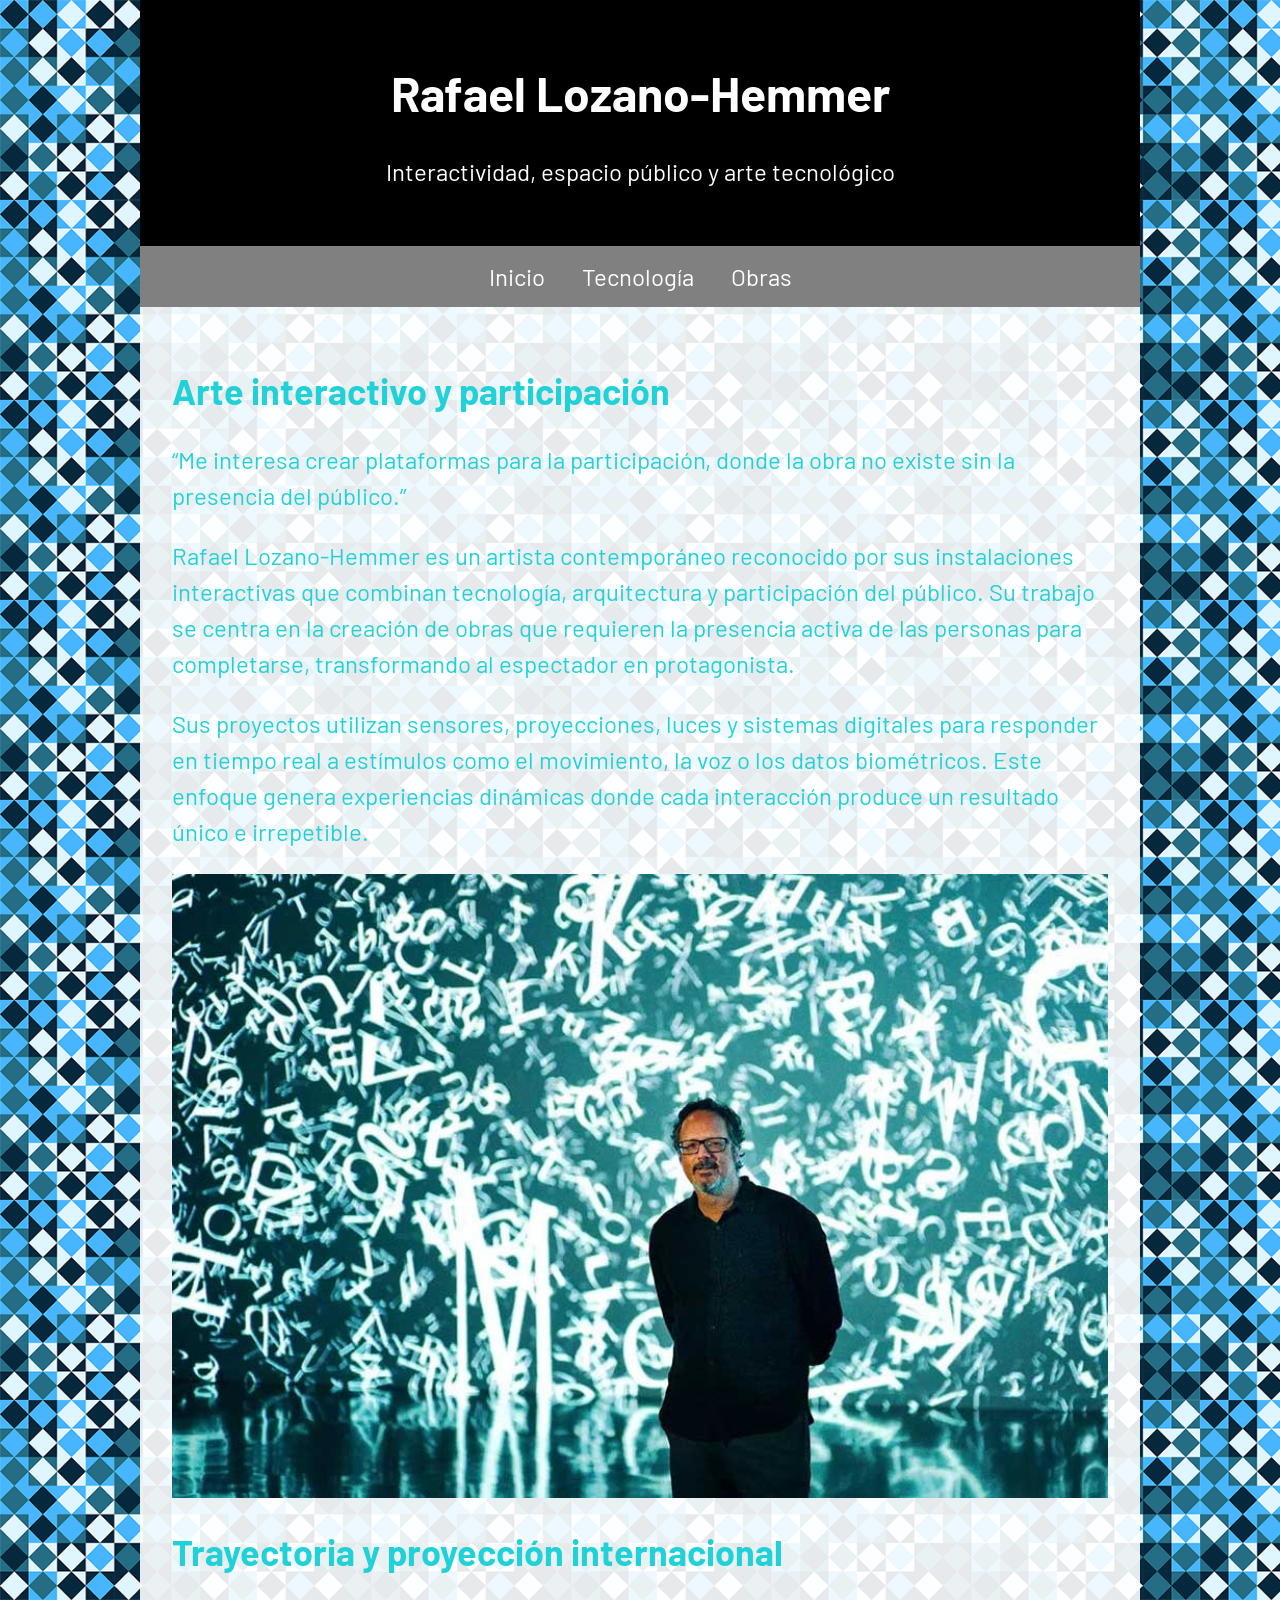
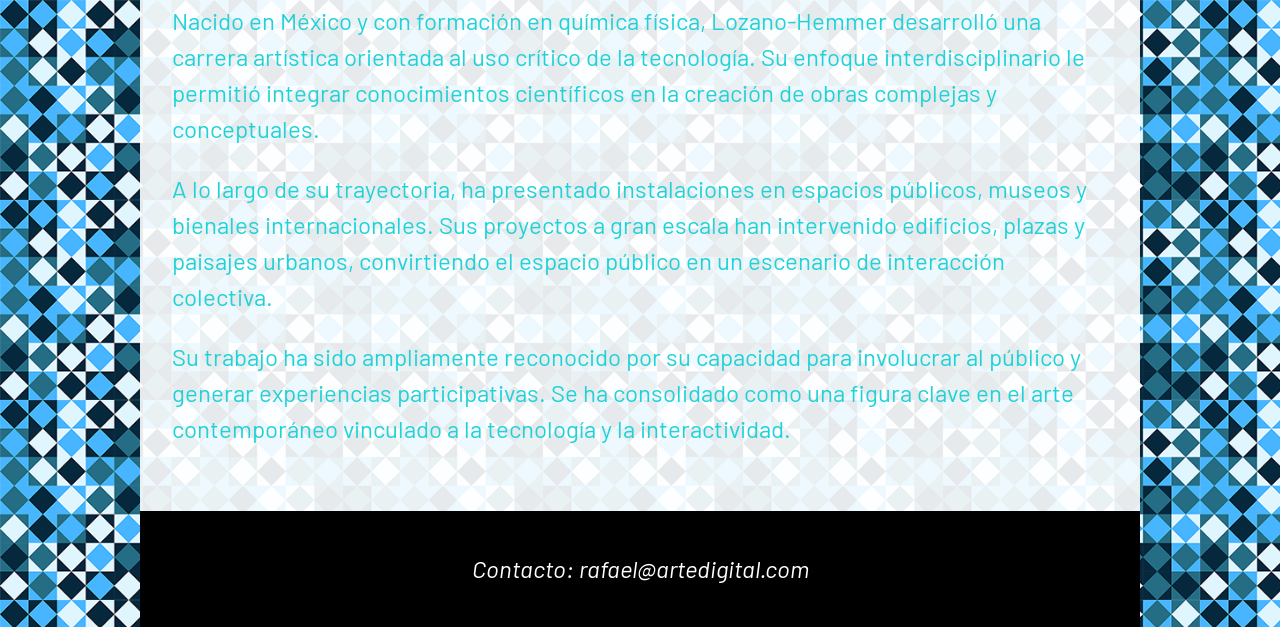
<file: index.html>
<!DOCTYPE html>
<html lang="es">
<head>
<head>
    <meta charset="UTF-8">
    <title>Rafael Lozano-Hemmer | Inicio</title>

   
    <link rel="stylesheet" href="css/estilos.css">

   <link rel="preconnect" href="https://fonts.googleapis.com">
<link rel="preconnect" href="https://fonts.gstatic.com" crossorigin>

<link href="https://fonts.googleapis.com/css2?family=Barlow:wght@300;400;700&display=swap" rel="stylesheet">
</head>
</head>

<body>

<div id="contenedor">

<header>
    <h1>Rafael Lozano-Hemmer</h1>

    <p>Interactividad, espacio público y arte tecnológico</p>
</header>

<nav>
    <a href="index.html">Inicio</a>
     <a href="Interactividad, espacio público y arte tecnológico.html">Tecnología</a>
    <a href="obras.html">Obras</a>

</nav>

<main>
<article>
<section>

    <h2>Arte interactivo y participación</h2>

    <p>
        “Me interesa crear plataformas para la participación,
        donde la obra no existe sin la presencia del público.”
    </p>

    <p>
        Rafael Lozano-Hemmer es un artista contemporáneo reconocido por sus instalaciones interactivas que combinan tecnología, arquitectura y participación del público. Su trabajo se centra en la creación de obras que requieren la presencia activa de las personas para completarse, transformando al espectador en protagonista.
    </p>

    <p>
     Sus proyectos utilizan sensores, proyecciones, luces y sistemas digitales para responder en tiempo real a estímulos como el movimiento, la voz o los datos biométricos. Este enfoque genera experiencias dinámicas donde cada interacción produce un resultado único e irrepetible.
    </p>

    <img src="img/lozano-hemmer-1.jpg" alt="Rafael Lozano-Hemmer">

</section>

<section>

    <h2>Trayectoria y proyección internacional</h2>

    <p>
        Nacido en México y con formación en química física, Lozano-Hemmer desarrolló una carrera artística orientada al uso crítico de la tecnología. Su enfoque interdisciplinario le permitió integrar conocimientos científicos en la creación de obras complejas y conceptuales.
    </p>
    <p>
       A lo largo de su trayectoria, ha presentado instalaciones en espacios públicos, museos y bienales internacionales. Sus proyectos a gran escala han intervenido edificios, plazas y paisajes urbanos, convirtiendo el espacio público en un escenario de interacción colectiva.
    </p>
<p>Su trabajo ha sido ampliamente reconocido por su capacidad para involucrar al público y generar experiencias participativas. Se ha consolidado como una figura clave en el arte contemporáneo vinculado a la tecnología y la interactividad.
</p>
</section>
</article>
</main>

<footer>
    <!--declaracion de uso de i.a.chat gpt: organizacion de codigo y estilo de la pagina, correcion de sintaxis y fixeo de errores de usuario--> 

    <address><p>Contacto: rafael@artedigital.com</p></address>

</footer>

</div>

</body>
</html>
</file>
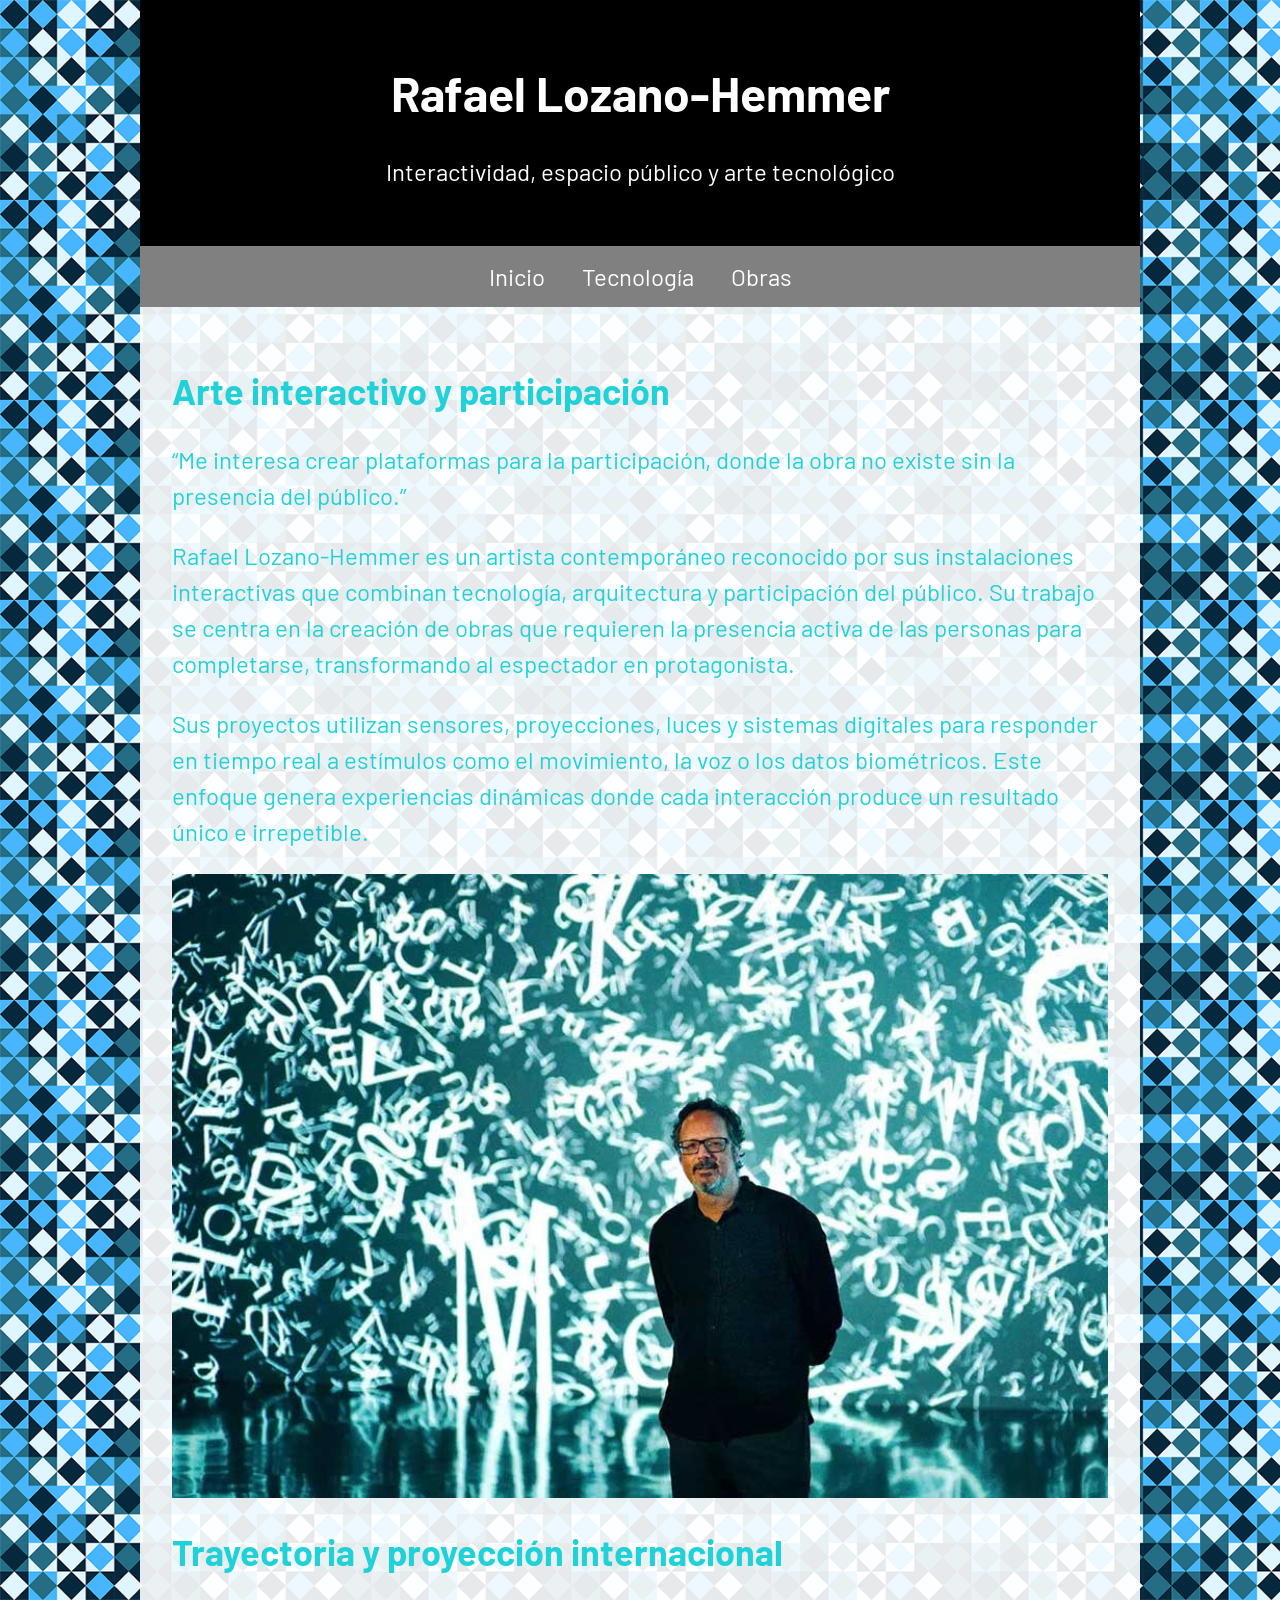
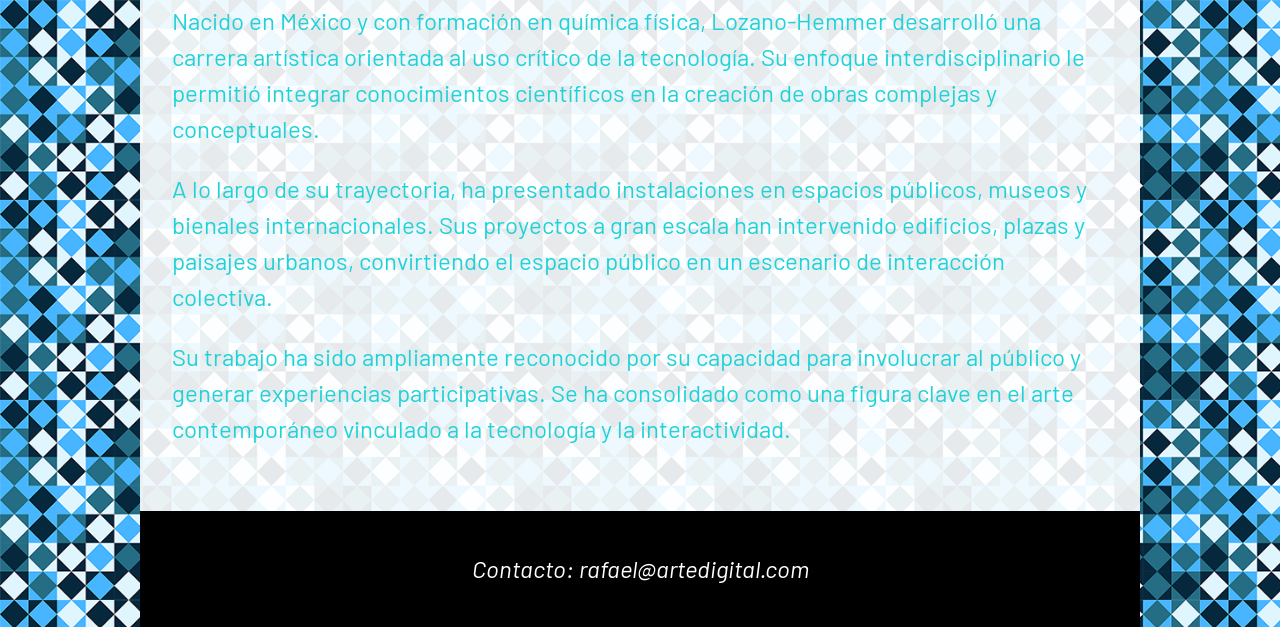
<file: parcial ig Agustin hoyo/index.html>
<!DOCTYPE html>
<html lang="es">
<head>
<head>
    <meta charset="UTF-8">
    <title>Rafael Lozano-Hemmer | Inicio</title>

   
    <link rel="stylesheet" href="css/estilos.css">

   <link rel="preconnect" href="https://fonts.googleapis.com">
<link rel="preconnect" href="https://fonts.gstatic.com" crossorigin>

<link href="https://fonts.googleapis.com/css2?family=Barlow:wght@300;400;700&display=swap" rel="stylesheet">
</head>
</head>

<body>

<div id="contenedor">

<header>
    <h1>Rafael Lozano-Hemmer</h1>

    <p>Interactividad, espacio público y arte tecnológico</p>
</header>

<nav>
    <a href="index.html">Inicio</a>
     <a href="Interactividad, espacio público y arte tecnológico.html">Tecnología</a>
    <a href="obras.html">Obras</a>

</nav>

<main>
<article>
<section>

    <h2>Arte interactivo y participación</h2>

    <p>
        “Me interesa crear plataformas para la participación,
        donde la obra no existe sin la presencia del público.”
    </p>

    <p>
        Rafael Lozano-Hemmer es un artista contemporáneo reconocido por sus instalaciones interactivas que combinan tecnología, arquitectura y participación del público. Su trabajo se centra en la creación de obras que requieren la presencia activa de las personas para completarse, transformando al espectador en protagonista.
    </p>

    <p>
     Sus proyectos utilizan sensores, proyecciones, luces y sistemas digitales para responder en tiempo real a estímulos como el movimiento, la voz o los datos biométricos. Este enfoque genera experiencias dinámicas donde cada interacción produce un resultado único e irrepetible.
    </p>

    <img src="img/lozano-hemmer-1.jpg" alt="Rafael Lozano-Hemmer">

</section>

<section>

    <h2>Trayectoria y proyección internacional</h2>

    <p>
        Nacido en México y con formación en química física, Lozano-Hemmer desarrolló una carrera artística orientada al uso crítico de la tecnología. Su enfoque interdisciplinario le permitió integrar conocimientos científicos en la creación de obras complejas y conceptuales.
    </p>
    <p>
       A lo largo de su trayectoria, ha presentado instalaciones en espacios públicos, museos y bienales internacionales. Sus proyectos a gran escala han intervenido edificios, plazas y paisajes urbanos, convirtiendo el espacio público en un escenario de interacción colectiva.
    </p>
<p>Su trabajo ha sido ampliamente reconocido por su capacidad para involucrar al público y generar experiencias participativas. Se ha consolidado como una figura clave en el arte contemporáneo vinculado a la tecnología y la interactividad.
</p>
</section>
</article>
</main>

<footer>
    <!--declaracion de uso de i.a.: organizacion de codigo y estilo de la pagina, correcion de sintaxis y fixeo de errores de usuario--> 

    <address><p>Contacto: rafael@artedigital.com</p></address>

</footer>

</div>

</body>
</html>
</file>
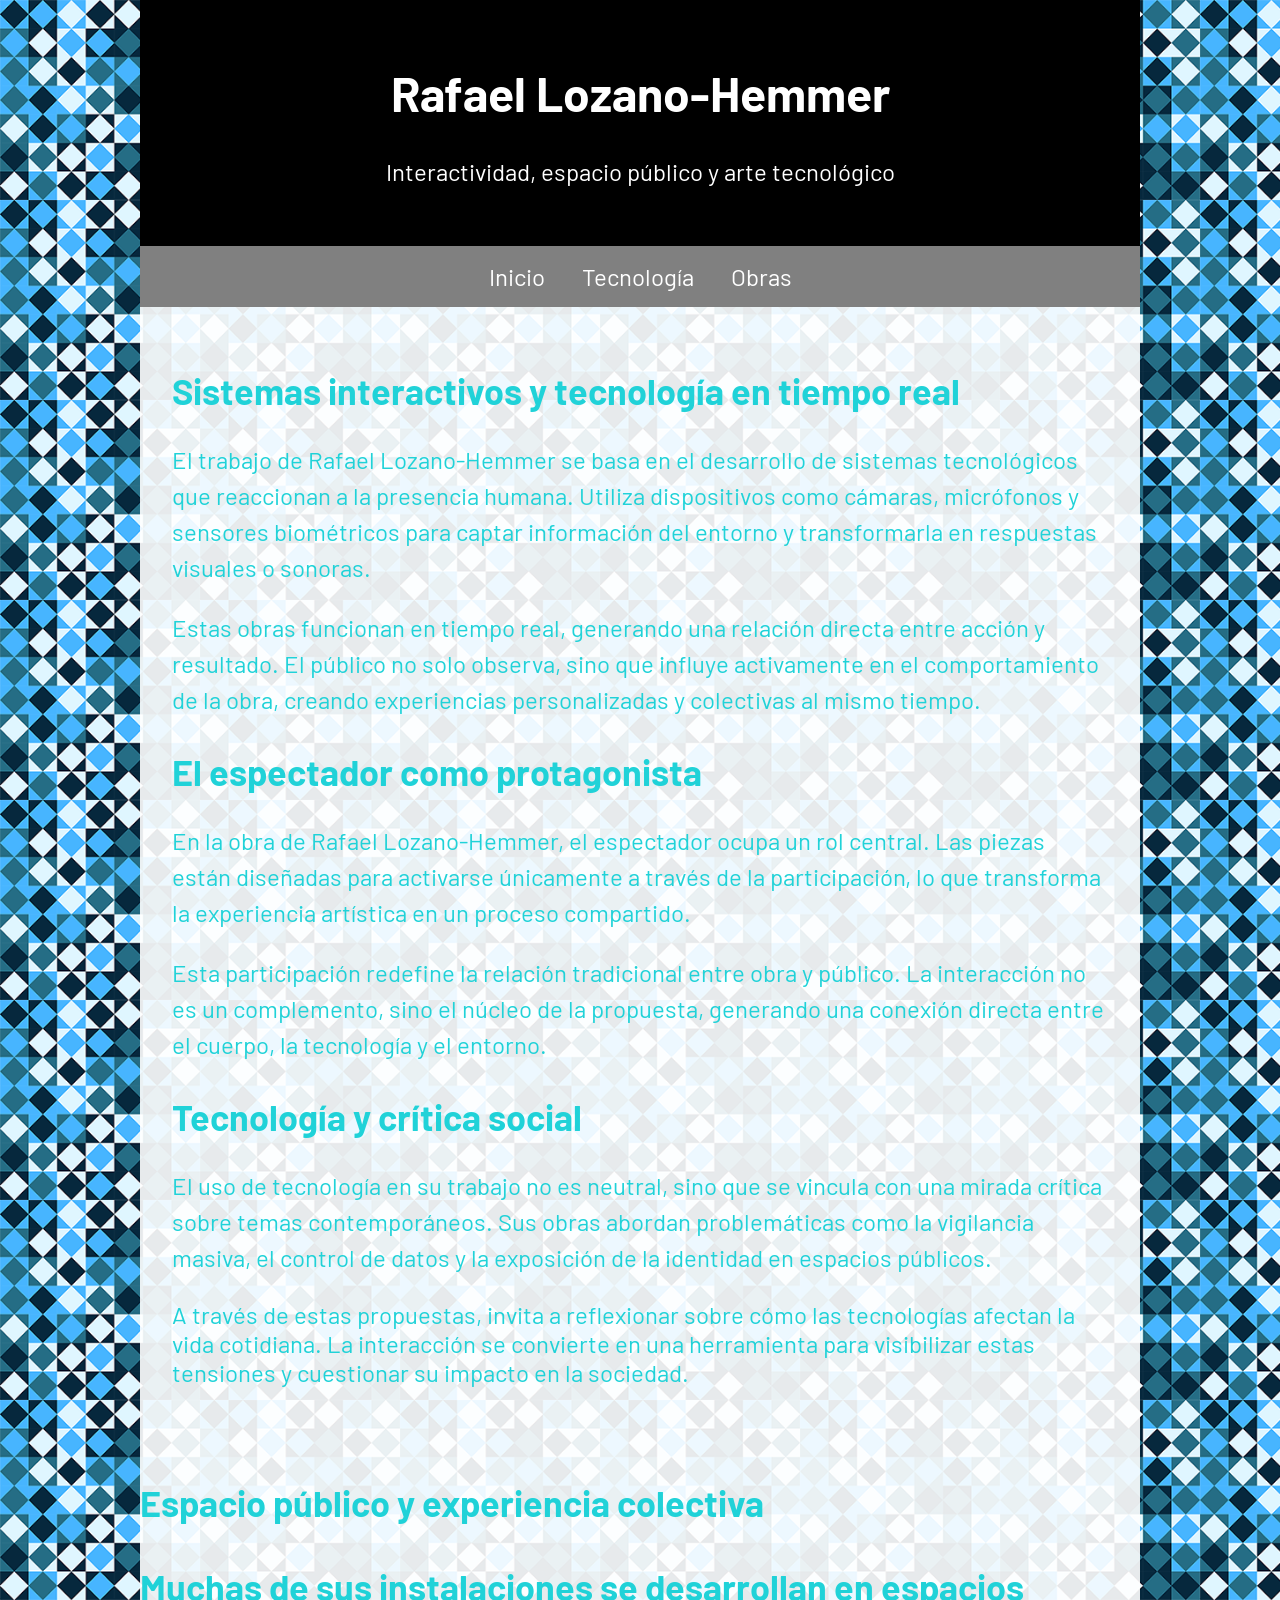
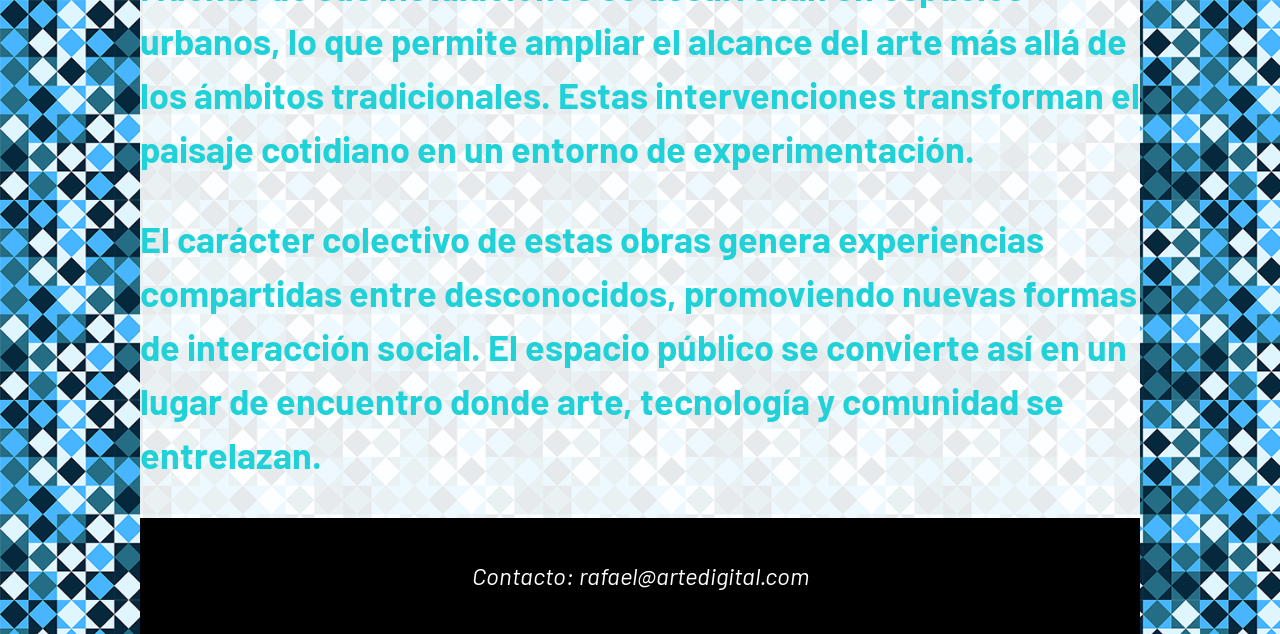
<file: Interactividad, espacio público y arte tecnológico.html>
<!DOCTYPE html>
<html lang="es">

<head>
    <meta charset="UTF-8">

    <title>Interactividad, espacio público y arte tecnológico</title>

    <link rel="stylesheet" href="css/estilos.css">

    <link rel="preconnect" href="https://fonts.googleapis.com">

    <link href="https://fonts.googleapis.com/css2?family=Barlow&display=swap" rel="stylesheet">
</head>

<body>

<div id="contenedor">

<header>
    <h1>Rafael Lozano-Hemmer</h1>

    <p>Interactividad, espacio público y arte tecnológico</p>
</header>

<nav>
    <a href="index.html">Inicio</a>
     <a href="Interactividad, espacio público y arte tecnológico.html">Tecnología</a>
    <a href="obras.html">Obras</a>
   
</nav>

<main>
<article>
<section>

    <h2>Sistemas interactivos y tecnología en tiempo real
</h2>

    <p>
       El trabajo de Rafael Lozano-Hemmer se basa en el desarrollo de sistemas tecnológicos que reaccionan a la presencia humana. Utiliza dispositivos como cámaras, micrófonos y sensores biométricos para captar información del entorno y transformarla en respuestas visuales o sonoras.
    </p>

    <p>
        Estas obras funcionan en tiempo real, generando una relación directa entre acción y resultado. El público no solo observa, sino que influye activamente en el comportamiento de la obra, creando experiencias personalizadas y colectivas al mismo tiempo.
    </p>
</section>

<section>

    <h2>El espectador como protagonista</h2>

    <p>
       En la obra de Rafael Lozano-Hemmer, el espectador ocupa un rol central. Las piezas están diseñadas para activarse únicamente a través de la participación, lo que transforma la experiencia artística en un proceso compartido.
    </p>
<p>Esta participación redefine la relación tradicional entre obra y público. La interacción no es un complemento, sino el núcleo de la propuesta, generando una conexión directa entre el cuerpo, la tecnología y el entorno.
</p>
</section>
<section>

    <h2>Tecnología y crítica social</h2>

    <p>
        El uso de tecnología en su trabajo no es neutral, sino que se vincula con una mirada crítica sobre temas contemporáneos. Sus obras abordan problemáticas como la vigilancia masiva, el control de datos y la exposición de la identidad en espacios públicos.
    </p>
    A través de estas propuestas, invita a reflexionar sobre cómo las tecnologías afectan la vida cotidiana. La interacción se convierte en una herramienta para visibilizar estas tensiones y cuestionar su impacto en la sociedad.
</p>
</section>

</article>

</main>
    <section>
        <h2>Espacio público y experiencia colectiva
            <p>Muchas de sus instalaciones se desarrollan en espacios urbanos, lo que permite ampliar el alcance del arte más allá de los ámbitos tradicionales. Estas intervenciones transforman el paisaje cotidiano en un entorno de experimentación.
            </p>
            <p>El carácter colectivo de estas obras genera experiencias compartidas entre desconocidos, promoviendo nuevas formas de interacción social. El espacio público se convierte así en un lugar de encuentro donde arte, tecnología y comunidad se entrelazan.
            </p>
        </h2>
    </section>
</article>
<footer>

    <address><p>Contacto: rafael@artedigital.com</p></address>

</footer>

</div>

</body>
</html>
</file>
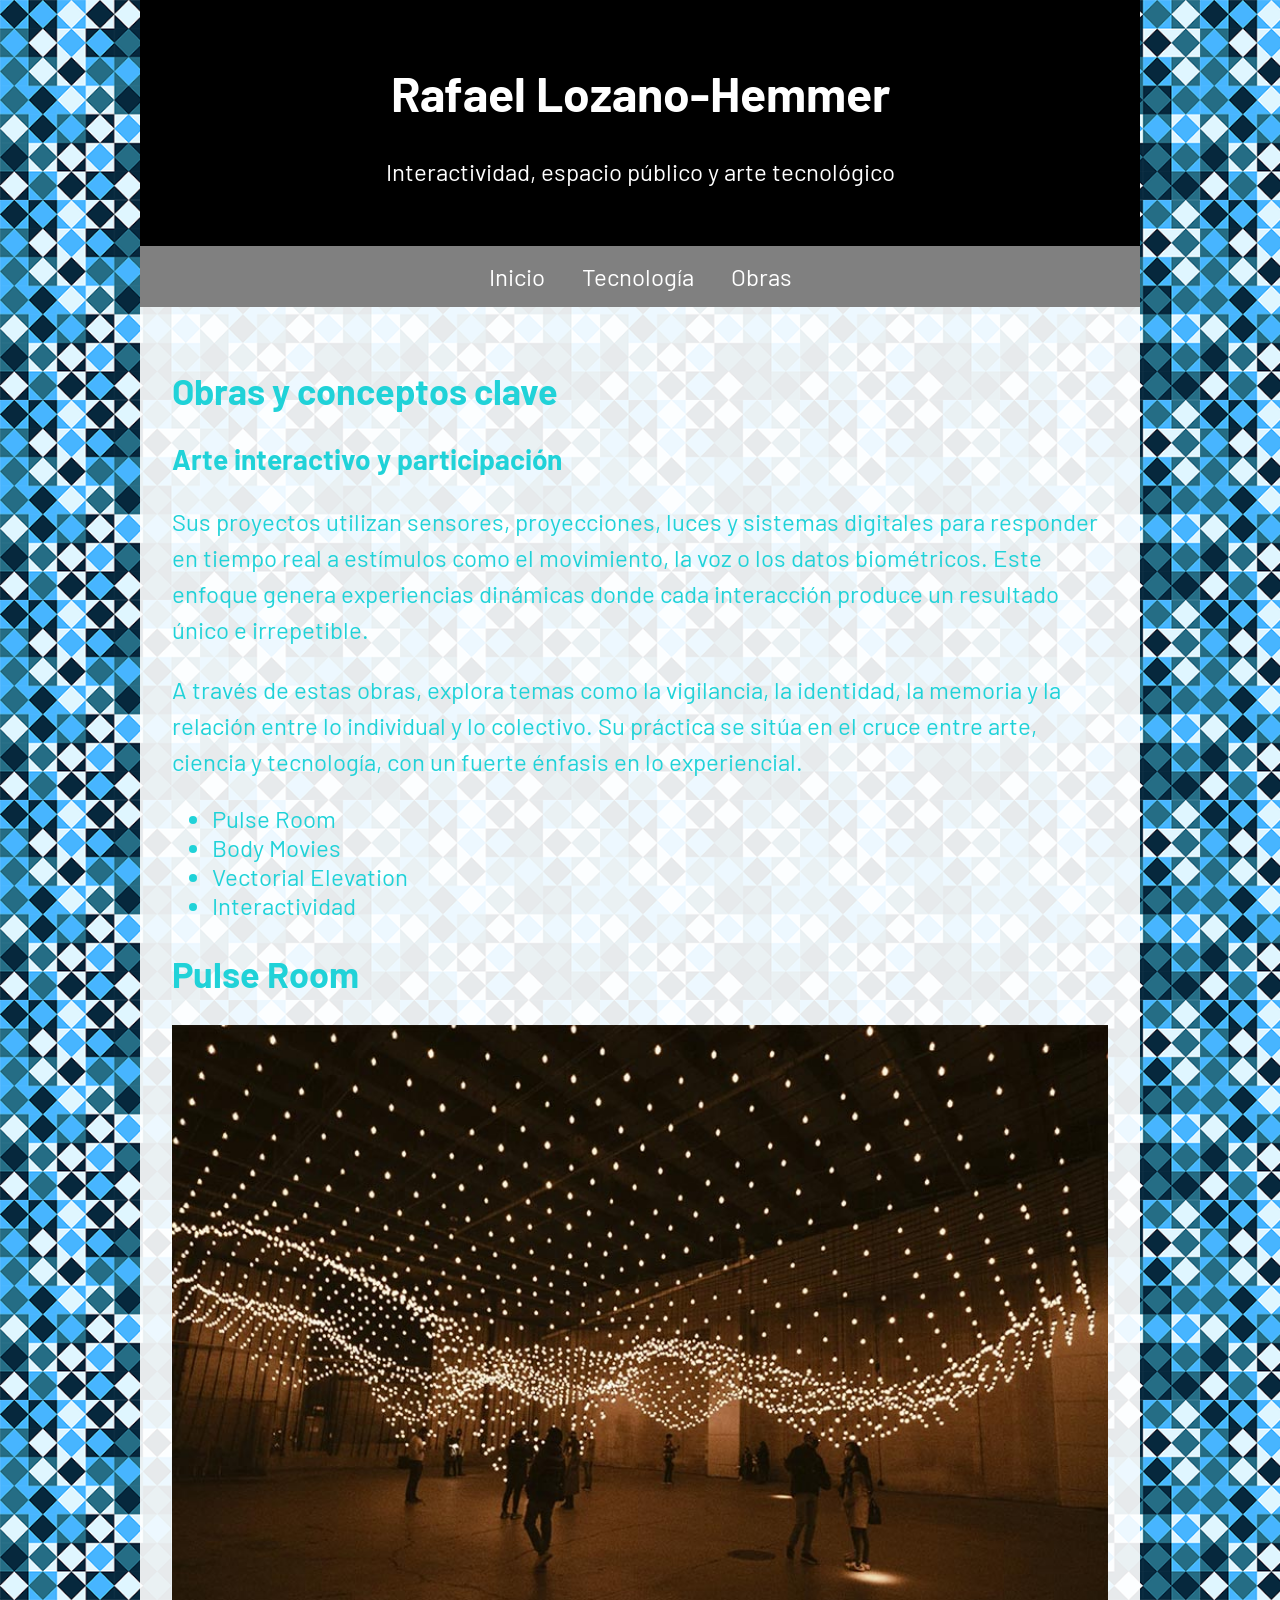
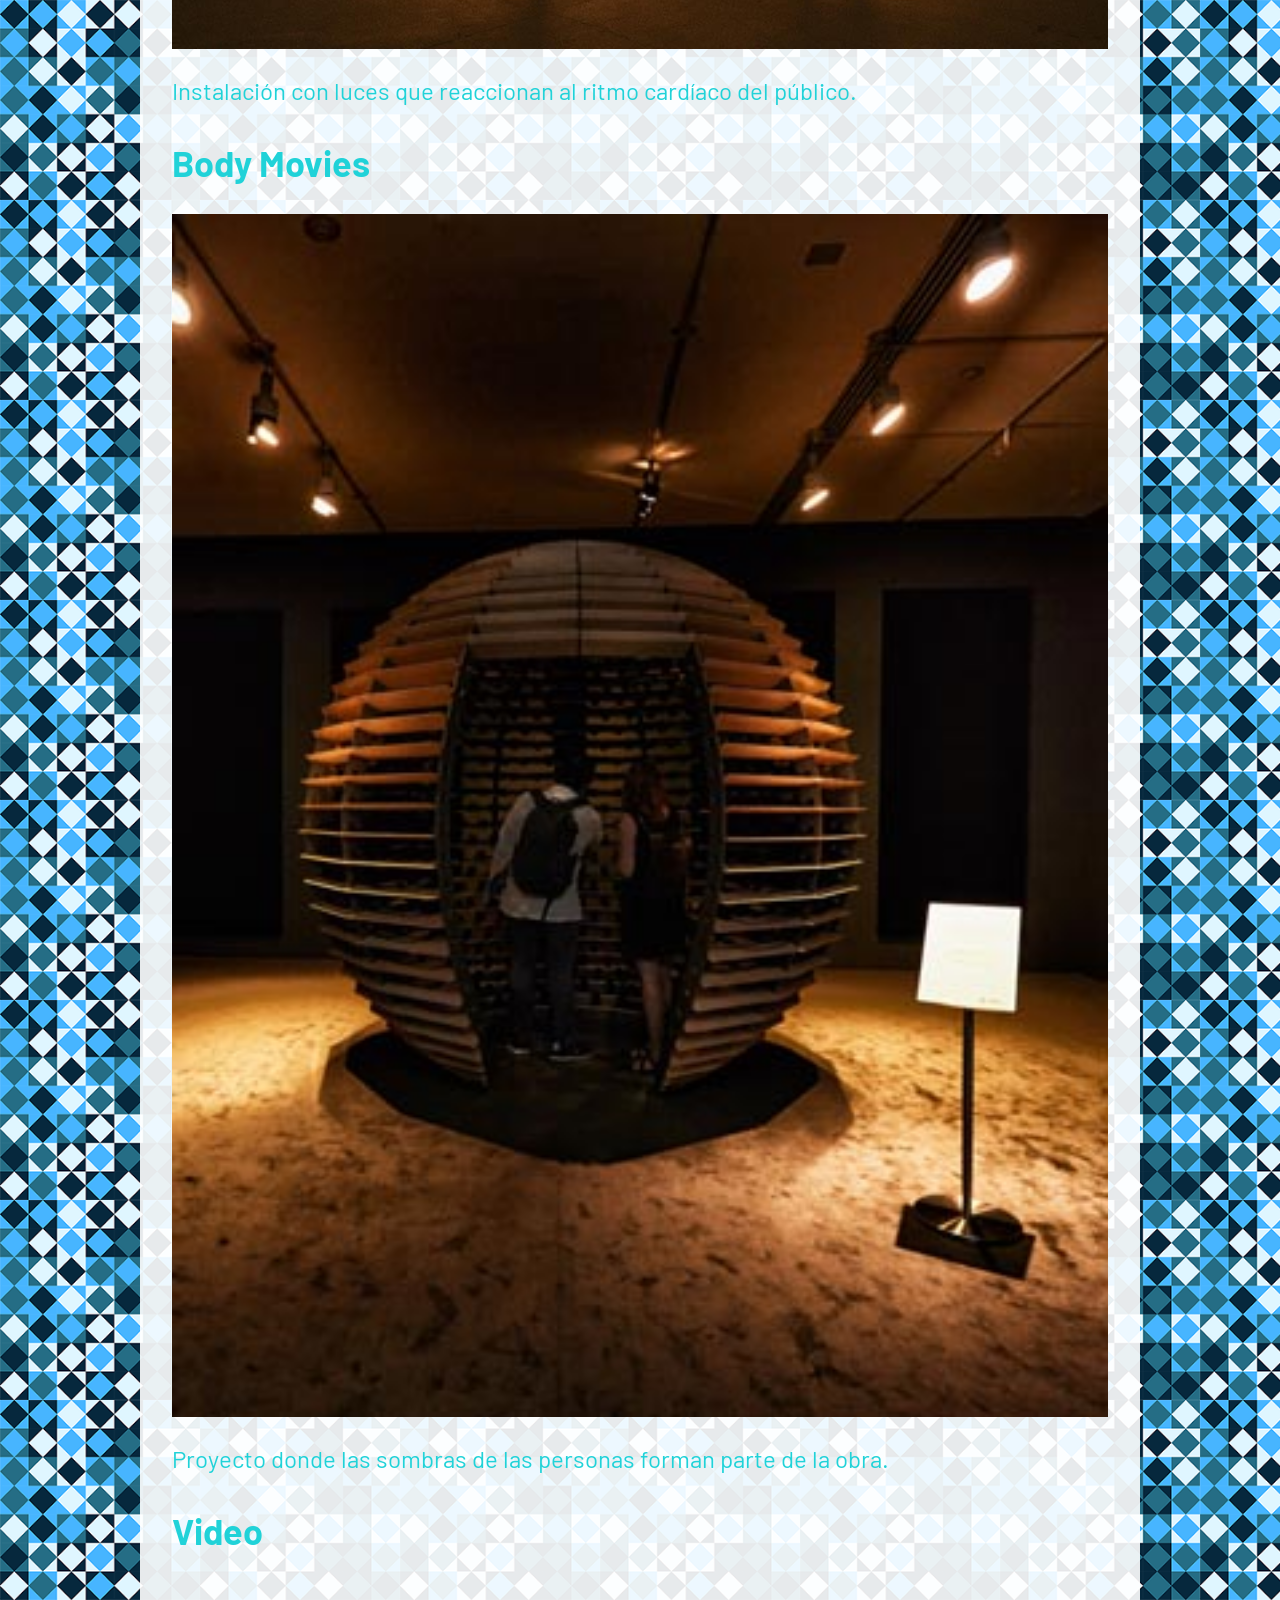
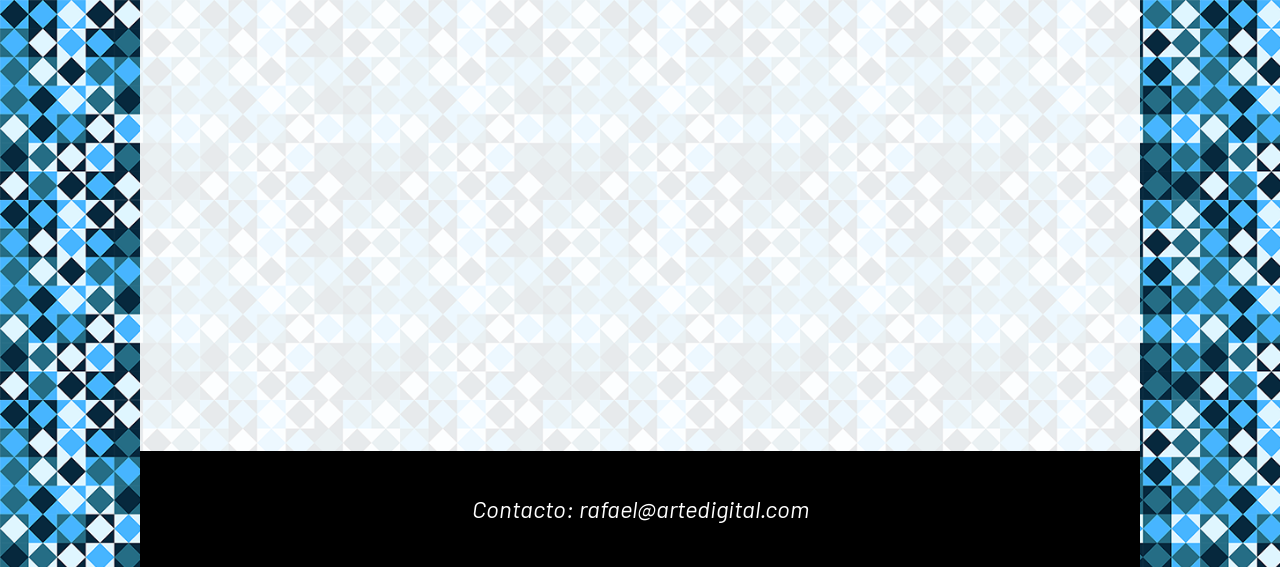
<file: obras.html>
<!DOCTYPE html>
<html lang="es">

<head>
    <meta charset="UTF-8">

    <title>Obras de Rafael Lozano-Hemmer</title>

    <link rel="stylesheet" href="css/estilos.css">

    <link rel="preconnect" href="https://fonts.googleapis.com">

    <link href="https://fonts.googleapis.com/css2?family=Barlow&display=swap" rel="stylesheet">
</head>

<body>

<div id="contenedor">

<header>
    <h1>Rafael Lozano-Hemmer</h1>

    <p>Interactividad, espacio público y arte tecnológico</p>
</header>

<nav>
    <a href="index.html">Inicio</a>
     <a href="Interactividad, espacio público y arte tecnológico.html">Tecnología</a>
    <a href="obras.html">Obras</a>
  
</nav>

<main>
<article>
<section>

    <h2>Obras y conceptos clave</h2>
    <h3>Arte interactivo y participación</h3>
    <p>Sus proyectos utilizan sensores, proyecciones, luces y sistemas digitales para responder en tiempo real a estímulos como el movimiento, la voz o los datos biométricos. Este enfoque genera experiencias dinámicas donde cada interacción produce un resultado único e irrepetible.
</p>
<p>A través de estas obras, explora temas como la vigilancia, la identidad, la memoria y la relación entre lo individual y lo colectivo. Su práctica se sitúa en el cruce entre arte, ciencia y tecnología, con un fuerte énfasis en lo experiencial.

</p>

    <ul>
        <li>Pulse Room</li>
        <li>Body Movies</li>
        <li>Vectorial Elevation</li>
        <li>Interactividad</li>
    </ul>

</section>

<section>

    <h2>Pulse Room</h2>

    <img src="img/lozano-hemmer-2.jpg " alt="Pulse Room">

    <p>
        Instalación con luces que reaccionan al ritmo cardíaco del público.
    </p>

</section>

<section>

    <h2>Body Movies</h2>

    <img src="img/lozano-hemmer-4.jpg" alt="Body Movies">

    <p>
        Proyecto donde las sombras de las personas forman parte de la obra.
    </p>

</section>

<section>

    <h2>Video</h2>

    <iframe
       width="560" height="315" src="https://www.youtube.com/embed/jTzojcaanDs?si=oLqrX4s9Gvpm0uI3" title="YouTube video player" frameborder="0" allow="accelerometer; autoplay; clipboard-write; encrypted-media; gyroscope; picture-in-picture; web-share" referrerpolicy="strict-origin-when-cross-origin" allowfullscreen>
       </iframe>

</section>
</article>

</main>

<footer>
<address><p>Contacto: rafael@artedigital.com</p></address>
    

</footer>

</div>

</body>
</html>
</file>
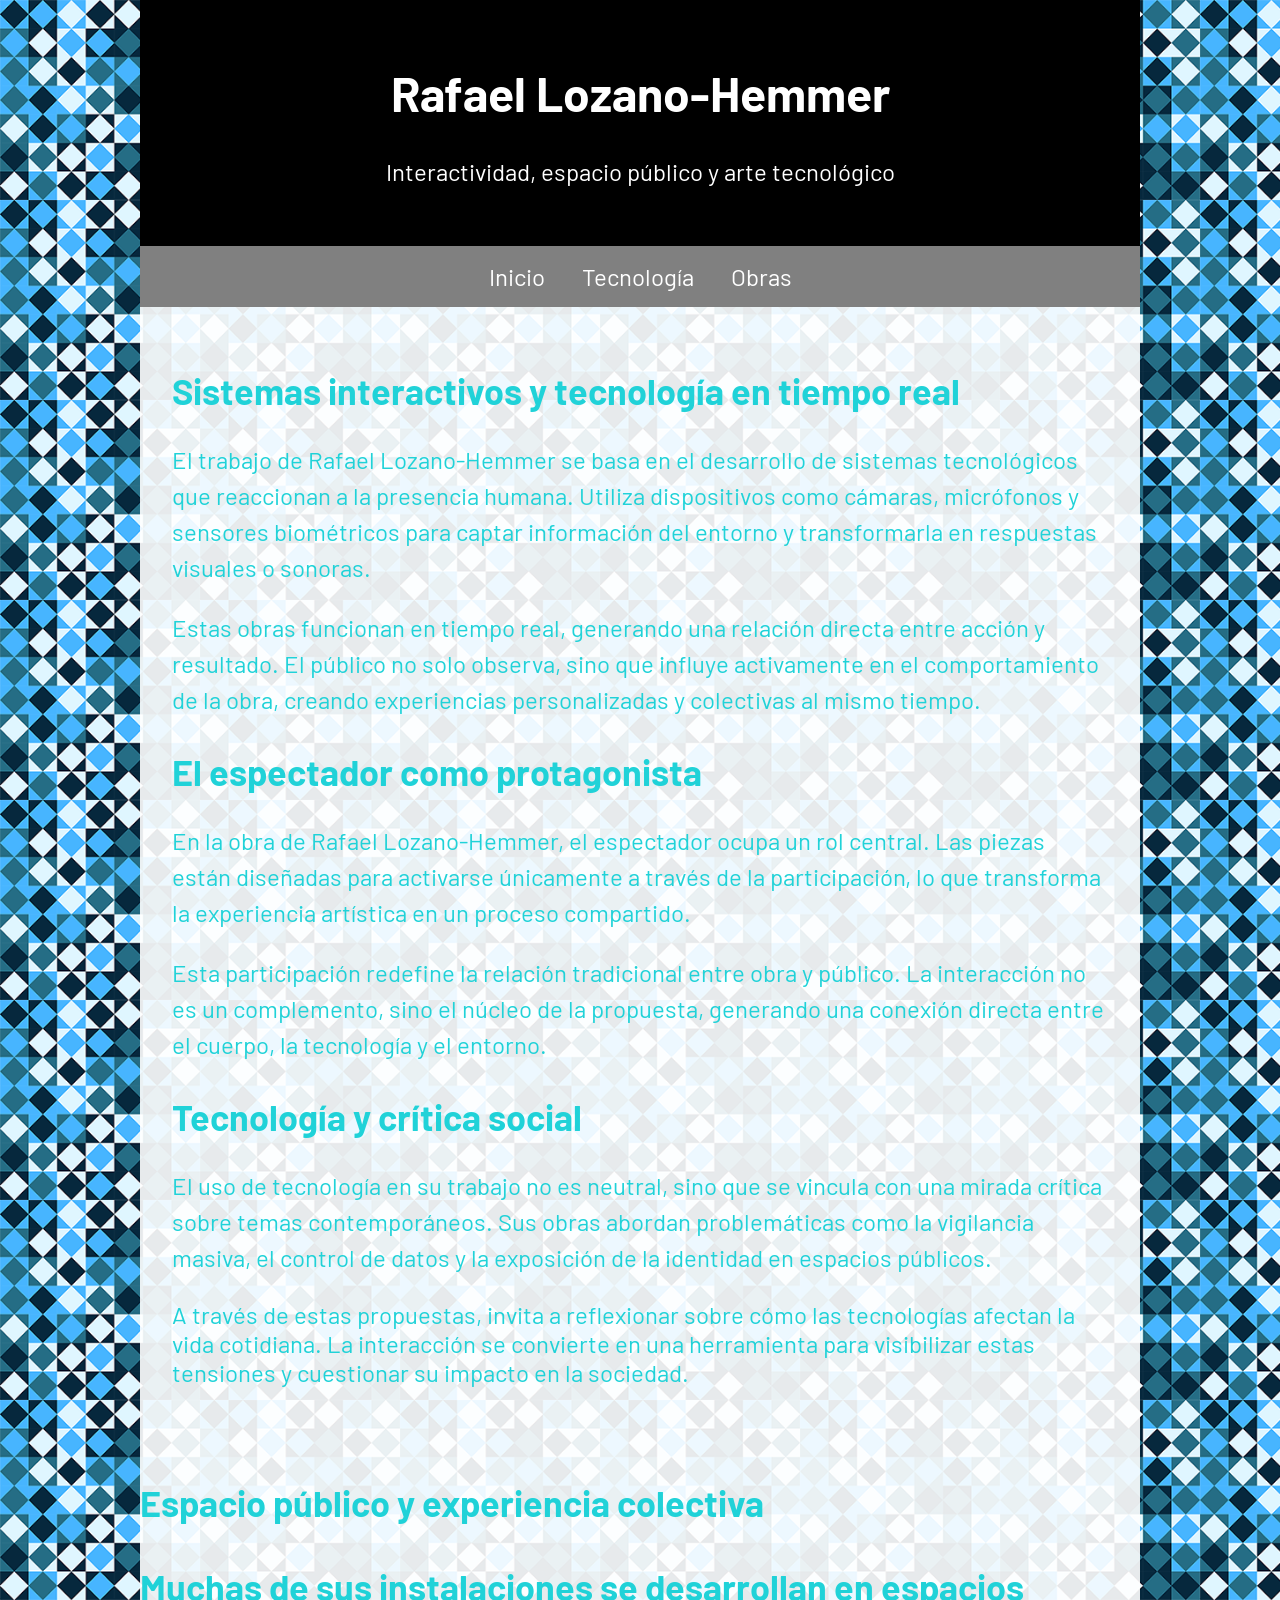
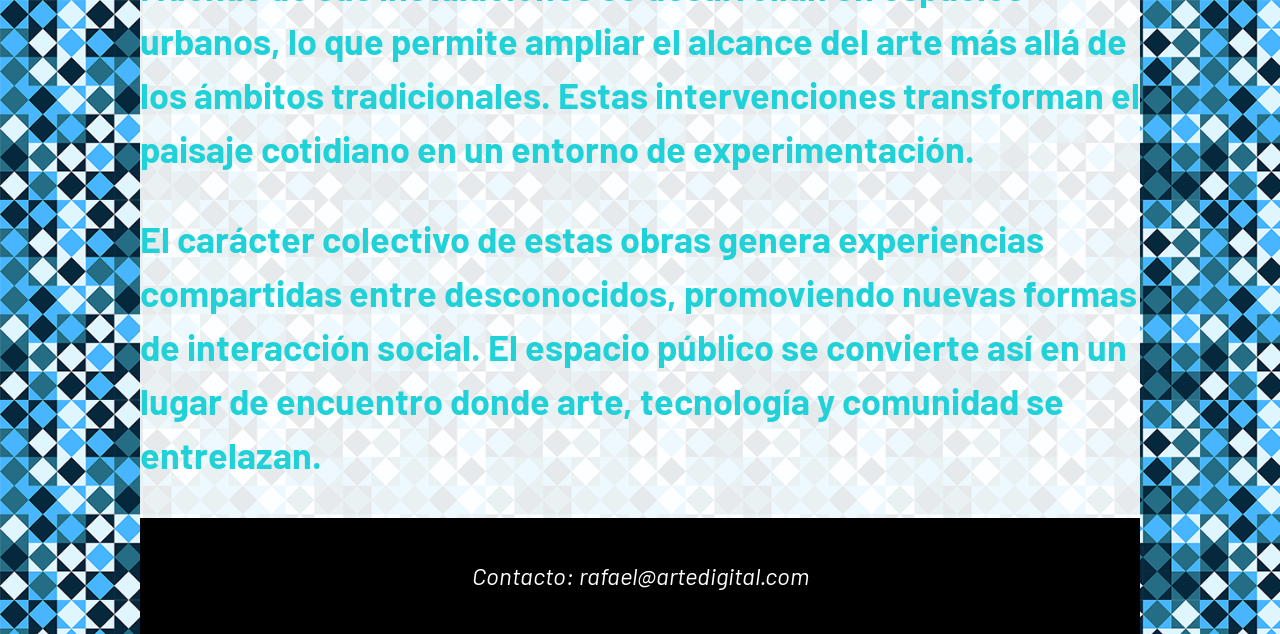
<file: parcial ig Agustin hoyo/interactividad, espacio público y arte tecnológico.html>
<!DOCTYPE html>
<html lang="es">

<head>
    <meta charset="UTF-8">

    <title>Interactividad, espacio público y arte tecnológico</title>

    <link rel="stylesheet" href="css/estilos.css">

    <link rel="preconnect" href="https://fonts.googleapis.com">

    <link href="https://fonts.googleapis.com/css2?family=Barlow&display=swap" rel="stylesheet">
</head>

<body>

<div id="contenedor">

<header>
    <h1>Rafael Lozano-Hemmer</h1>

    <p>Interactividad, espacio público y arte tecnológico</p>
</header>

<nav>
    <a href="index.html">Inicio</a>
     <a href="Interactividad, espacio público y arte tecnológico.html">Tecnología</a>
    <a href="obras.html">Obras</a>
   
</nav>

<main>
<article>
<section>

    <h2>Sistemas interactivos y tecnología en tiempo real
</h2>

    <p>
       El trabajo de Rafael Lozano-Hemmer se basa en el desarrollo de sistemas tecnológicos que reaccionan a la presencia humana. Utiliza dispositivos como cámaras, micrófonos y sensores biométricos para captar información del entorno y transformarla en respuestas visuales o sonoras.
    </p>

    <p>
        Estas obras funcionan en tiempo real, generando una relación directa entre acción y resultado. El público no solo observa, sino que influye activamente en el comportamiento de la obra, creando experiencias personalizadas y colectivas al mismo tiempo.
    </p>
</section>

<section>

    <h2>El espectador como protagonista</h2>

    <p>
       En la obra de Rafael Lozano-Hemmer, el espectador ocupa un rol central. Las piezas están diseñadas para activarse únicamente a través de la participación, lo que transforma la experiencia artística en un proceso compartido.
    </p>
<p>Esta participación redefine la relación tradicional entre obra y público. La interacción no es un complemento, sino el núcleo de la propuesta, generando una conexión directa entre el cuerpo, la tecnología y el entorno.
</p>
</section>
<section>

    <h2>Tecnología y crítica social</h2>

    <p>
        El uso de tecnología en su trabajo no es neutral, sino que se vincula con una mirada crítica sobre temas contemporáneos. Sus obras abordan problemáticas como la vigilancia masiva, el control de datos y la exposición de la identidad en espacios públicos.
    </p>
    A través de estas propuestas, invita a reflexionar sobre cómo las tecnologías afectan la vida cotidiana. La interacción se convierte en una herramienta para visibilizar estas tensiones y cuestionar su impacto en la sociedad.
</p>
</section>

</article>

</main>
    <section>
        <h2>Espacio público y experiencia colectiva
            <p>Muchas de sus instalaciones se desarrollan en espacios urbanos, lo que permite ampliar el alcance del arte más allá de los ámbitos tradicionales. Estas intervenciones transforman el paisaje cotidiano en un entorno de experimentación.
            </p>
            <p>El carácter colectivo de estas obras genera experiencias compartidas entre desconocidos, promoviendo nuevas formas de interacción social. El espacio público se convierte así en un lugar de encuentro donde arte, tecnología y comunidad se entrelazan.
            </p>
        </h2>
    </section>
</article>
<footer>

    <address><p>Contacto: rafael@artedigital.com</p></address>

</footer>

</div>

</body>
</html>
</file>
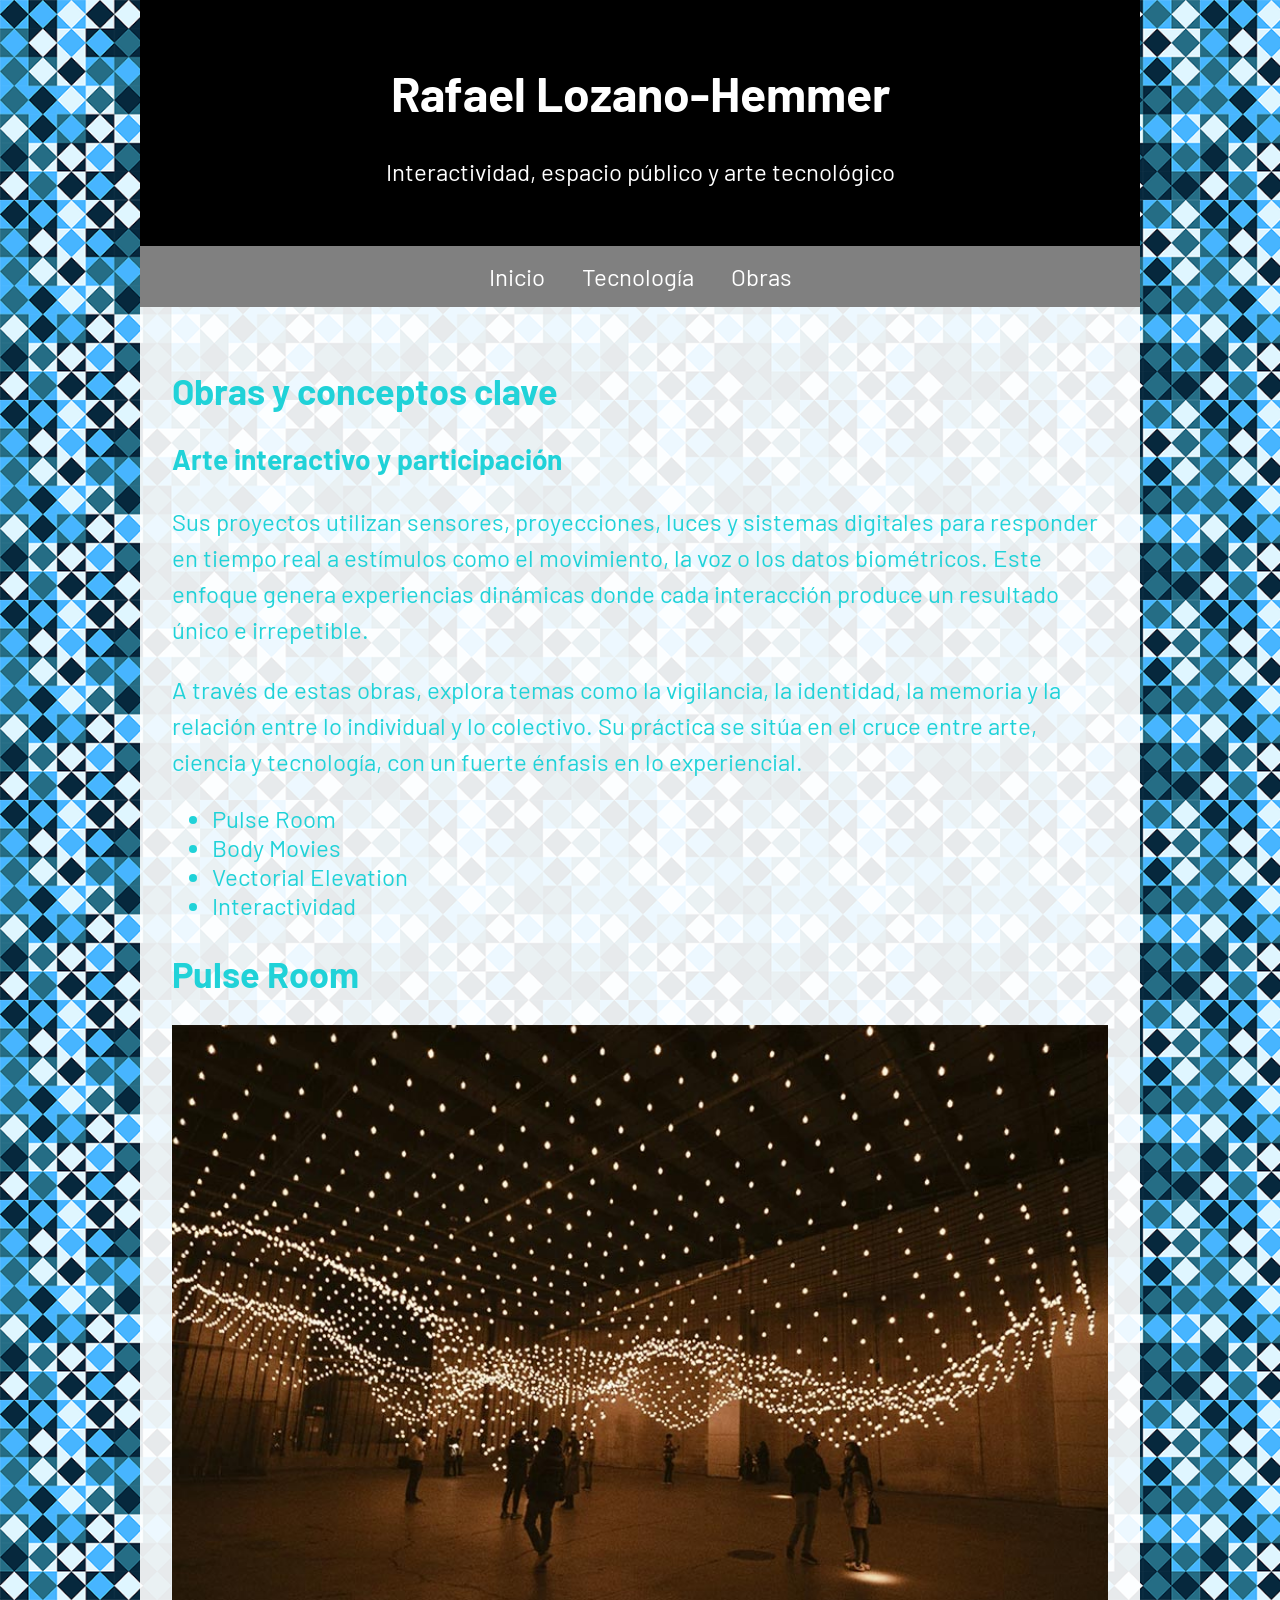
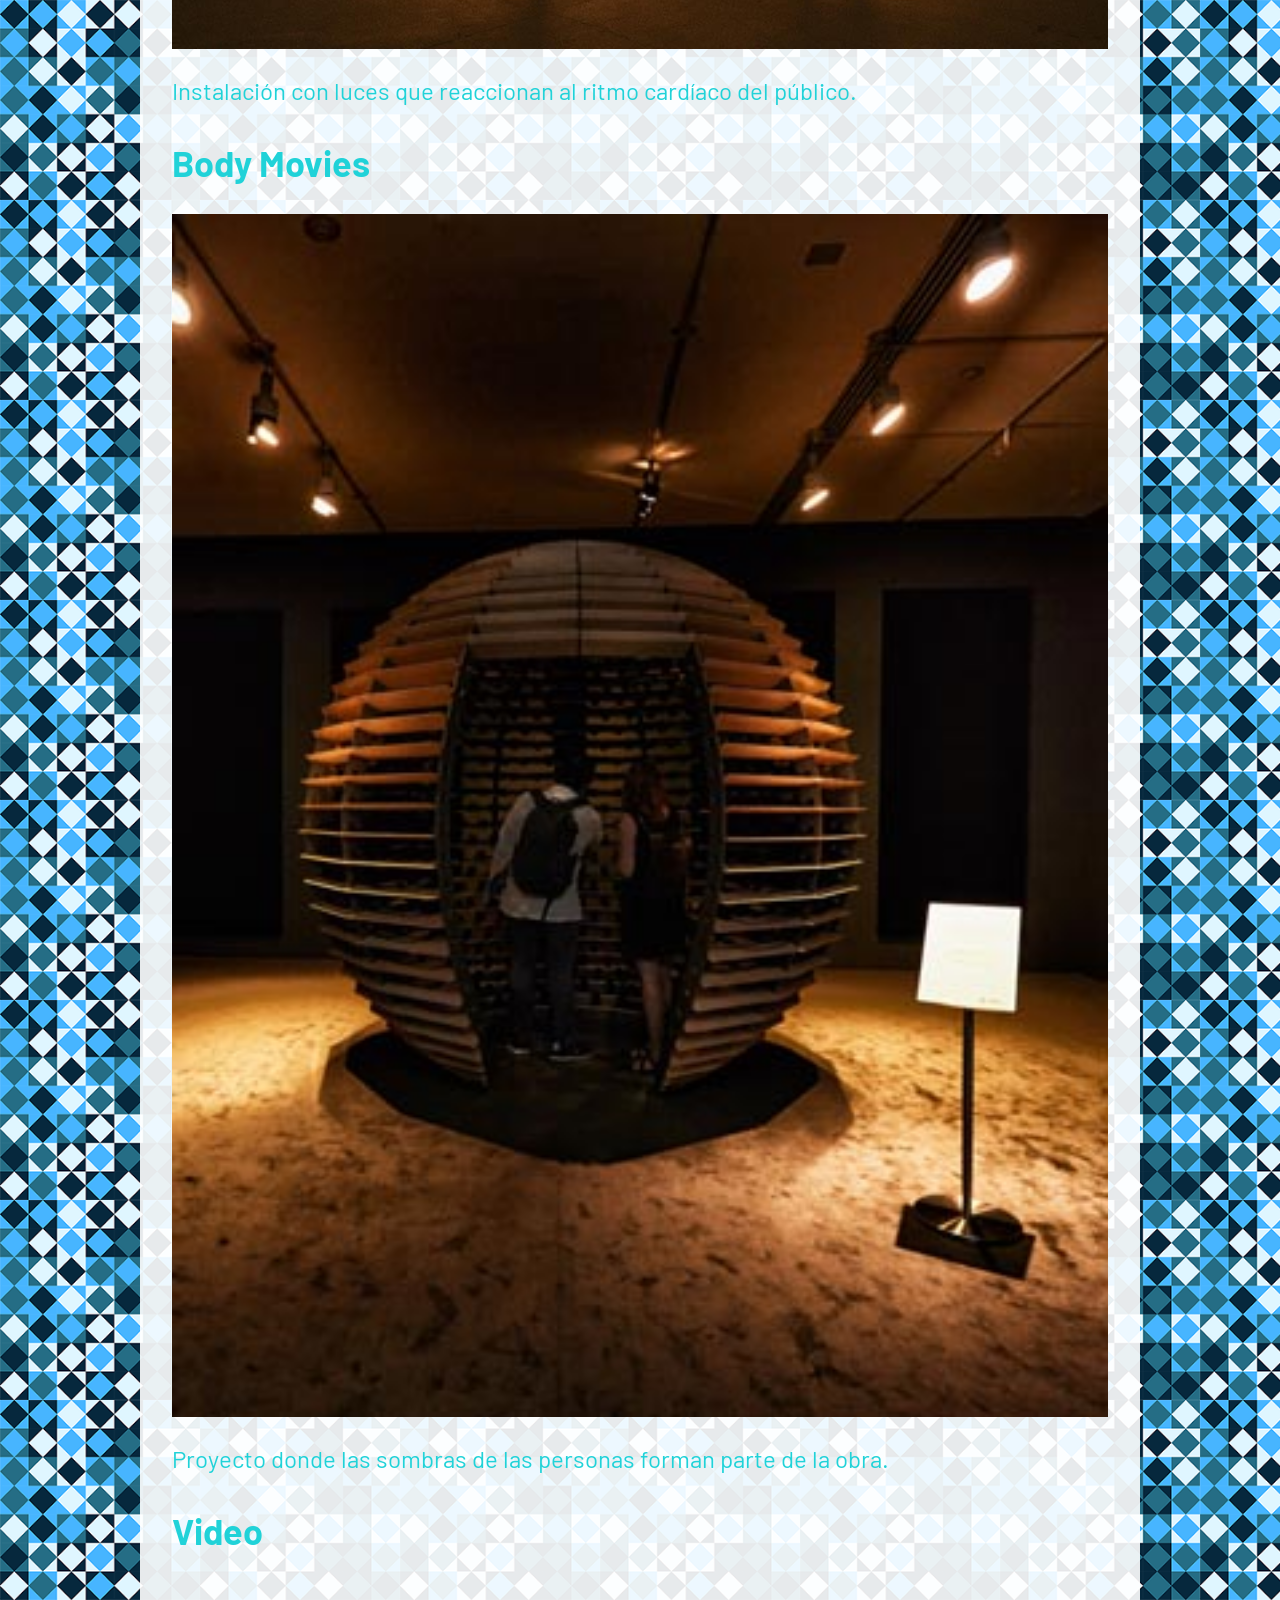
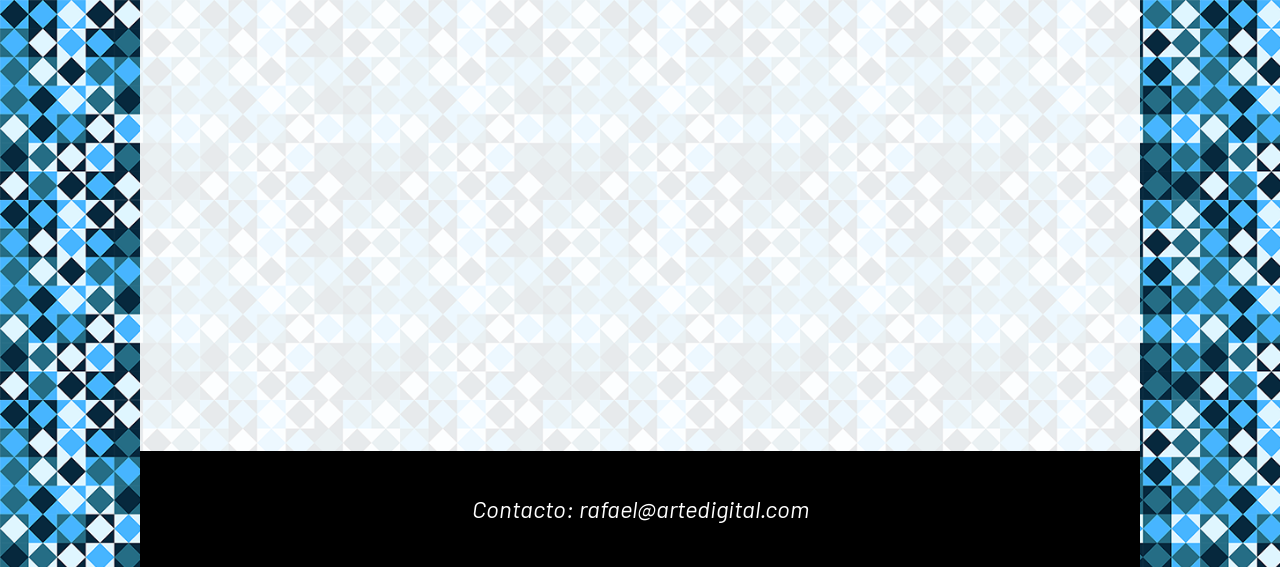
<file: parcial ig Agustin hoyo/obras.html>
<!DOCTYPE html>
<html lang="es">

<head>
    <meta charset="UTF-8">

    <title>Obras de Rafael Lozano-Hemmer</title>

    <link rel="stylesheet" href="css/estilos.css">

    <link rel="preconnect" href="https://fonts.googleapis.com">

    <link href="https://fonts.googleapis.com/css2?family=Barlow&display=swap" rel="stylesheet">
</head>

<body>

<div id="contenedor">

<header>
    <h1>Rafael Lozano-Hemmer</h1>

    <p>Interactividad, espacio público y arte tecnológico</p>
</header>

<nav>
    <a href="index.html">Inicio</a>
     <a href="Interactividad, espacio público y arte tecnológico.html">Tecnología</a>
    <a href="obras.html">Obras</a>
  
</nav>

<main>
<article>
<section>

    <h2>Obras y conceptos clave</h2>
    <h3>Arte interactivo y participación</h3>
    <p>Sus proyectos utilizan sensores, proyecciones, luces y sistemas digitales para responder en tiempo real a estímulos como el movimiento, la voz o los datos biométricos. Este enfoque genera experiencias dinámicas donde cada interacción produce un resultado único e irrepetible.
</p>
<p>A través de estas obras, explora temas como la vigilancia, la identidad, la memoria y la relación entre lo individual y lo colectivo. Su práctica se sitúa en el cruce entre arte, ciencia y tecnología, con un fuerte énfasis en lo experiencial.

</p>

    <ul>
        <li>Pulse Room</li>
        <li>Body Movies</li>
        <li>Vectorial Elevation</li>
        <li>Interactividad</li>
    </ul>

</section>

<section>

    <h2>Pulse Room</h2>

    <img src="img/lozano-hemmer-2.jpg " alt="Pulse Room">

    <p>
        Instalación con luces que reaccionan al ritmo cardíaco del público.
    </p>

</section>

<section>

    <h2>Body Movies</h2>

    <img src="img/lozano-hemmer-4.jpg" alt="Body Movies">

    <p>
        Proyecto donde las sombras de las personas forman parte de la obra.
    </p>

</section>

<section>

    <h2>Video</h2>

    <iframe
       width="560" height="315" src="https://www.youtube.com/embed/jTzojcaanDs?si=oLqrX4s9Gvpm0uI3" title="YouTube video player" frameborder="0" allow="accelerometer; autoplay; clipboard-write; encrypted-media; gyroscope; picture-in-picture; web-share" referrerpolicy="strict-origin-when-cross-origin" allowfullscreen>
       </iframe>

</section>
</article>

</main>

<footer>
<address><p>Contacto: rafael@artedigital.com</p></address>
    

</footer>

</div>

</body>
</html>
</file>
<file: css/estilos.css>
body {
    background-image: url("../img/fondo.png");
    background-repeat: repeat; /* corregido */
    background-size: 200px; /*corregido*/
    font-family: 'Barlow', Arial, sans-serif;
    font-size: 1.5rem;
    color: rgb(32, 210, 216);
    margin: 0;
}

#contenedor {
    width: 80%;
    max-width: 1000px;
    margin: auto;
    background-color: rgba(255, 255, 255, 0.9);
}

header {
    background-color: rgb(0, 0, 0);
    color: rgb(255, 255, 255);
    text-align: center;
    padding: 2rem;
}

h1,
h2 {
    font-family: 'Barlow', sans-serif;
}

nav {
    background-color: rgb(128, 128, 128);
    text-align: center;
    padding: 1rem;
}

nav a {
    color: rgb(255, 255, 255);
    text-decoration: none;
    margin: 1rem;
    transition: color 0.3s ease; 
}

nav a:hover {
    color: rgb(0, 0, 0);
}

main {
    padding: 2rem;
}

section {
    margin-bottom: 2rem;
}

p {
    line-height: 1.5;
}

img {
    width: 100%;
    margin-top: 1rem;
    display: block;
}

iframe {
    width: 100%;
    height: 400px;
    border: none;
}

footer {
    background-color: rgb(0, 0, 0);
    color: rgb(255, 255, 255);
    text-align: center;
    padding: 1rem;
}
</file>
<file: parcial ig Agustin hoyo/css/estilos.css>
body {
    background-image: url("../img/fondo.png");
    background-repeat: repeat; /* corregido */
    background-size: 200px; /*corregido*/
    font-family: 'Barlow', Arial, sans-serif;
    font-size: 1.5rem;
    color: rgb(32, 210, 216);
    margin: 0;
}

#contenedor {
    width: 80%;
    max-width: 1000px;
    margin: auto;
    background-color: rgba(255, 255, 255, 0.9);
}

header {
    background-color: rgb(0, 0, 0);
    color: rgb(255, 255, 255);
    text-align: center;
    padding: 2rem;
}

h1,
h2 {
    font-family: 'Barlow', sans-serif;
}

nav {
    background-color: rgb(128, 128, 128);
    text-align: center;
    padding: 1rem;
}

nav a {
    color: rgb(255, 255, 255);
    text-decoration: none;
    margin: 1rem;
    transition: color 0.3s ease; 
}

nav a:hover {
    color: rgb(0, 0, 0);
}

main {
    padding: 2rem;
}

section {
    margin-bottom: 2rem;
}

p {
    line-height: 1.5;
}

img {
    width: 100%;
    margin-top: 1rem;
    display: block;
}

iframe {
    width: 100%;
    height: 400px;
    border: none;
}

footer {
    background-color: rgb(0, 0, 0);
    color: rgb(255, 255, 255);
    text-align: center;
    padding: 1rem;
}
</file>
